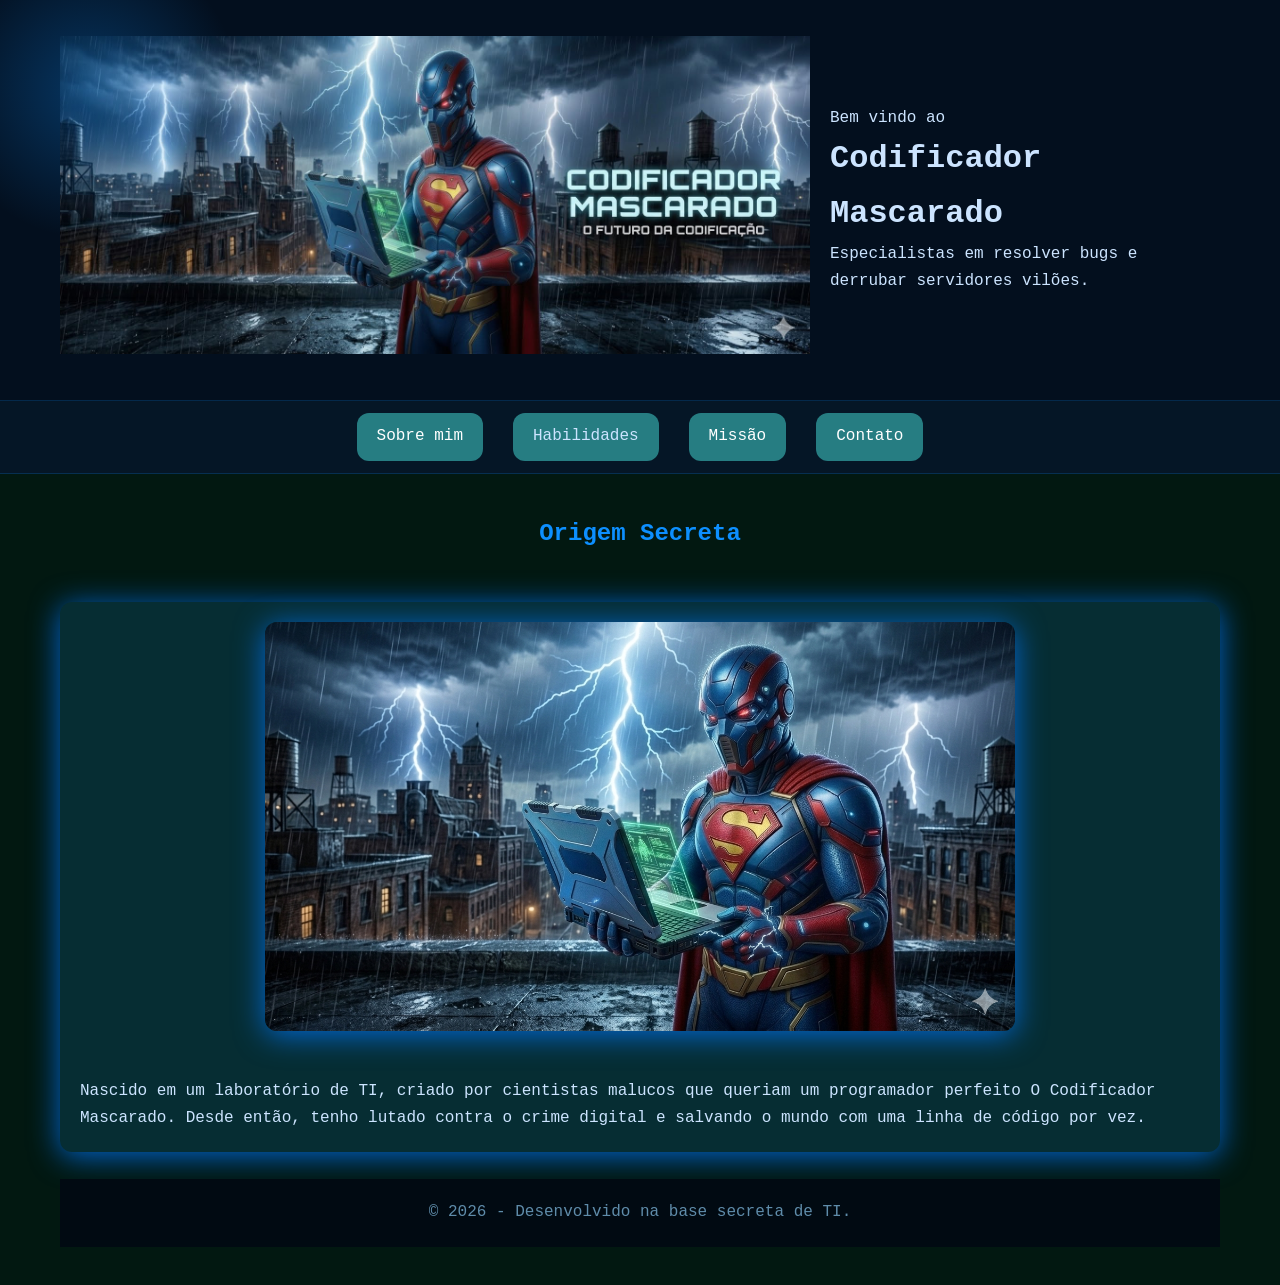
<file: index.html>
<!DOCTYPE html>
 <html lang="pt-br"> <head>
    <meta charset="UTF-8"> <meta name="viewport" content="width=device-width, initial-scale=1.0">
     <title>Perfil de Super-Herói | Recrutamento</title>
     <link rel="stylesheet" href="style.css">
</head>

<body>

    <header class="container-cabecalho">
        <div class = cabecalho-inner>
            <a href="index.html" class = "logo-link">
                <img src="imagens/codificador.jpg  " alt="Logo do programador" title="Codificador Mascarado" width="750">
            </a>
            <div class="cabecalho-texto">
                <h4></h4>
                <span class="cabecalho-label">Bem vindo ao</span>
                <h1 class="cabecalho-titulo">Codificador Mascarado</h1>
                <p>Especialistas em resolver bugs e derrubar servidores vilões.</p>
            </div>
        </div>        
    </header> 

        <div class="container-navegacao">        
                <a href="index.html" class="btn-primary">Sobre mim</a>
                <a href="habilidades.html" class="btn-secondary">Habilidades</a>
                <a href="missao.html" class="btn-tertiary">Missão</a>
                <a href="contato.html" class="btn-quaternary">Contato</a>
        </div>

        <section class="container-sobre-mim">
            <h2>Origem Secreta</h2><br>
            <article class="servico">              
                <img src="imagens/herói-mascarado.png" alt="Logo do Herói" class="icone" width="750">
                <p class="servico-texto"><br>
                    Nascido em um laboratório de TI, criado por cientistas
                     malucos que queriam um programador perfeito <span class="servico-texto-realce">O Codificador Mascarado</span>. 
                     Desde então, tenho lutado contra o crime digital e salvando o mundo com uma linha de código por vez.
                    </p>
            </article> <br> 


    <footer>
        <p>&copy; 2026 - Desenvolvido na base secreta de TI.</p>
    </footer>

</body>
</html>
</file>
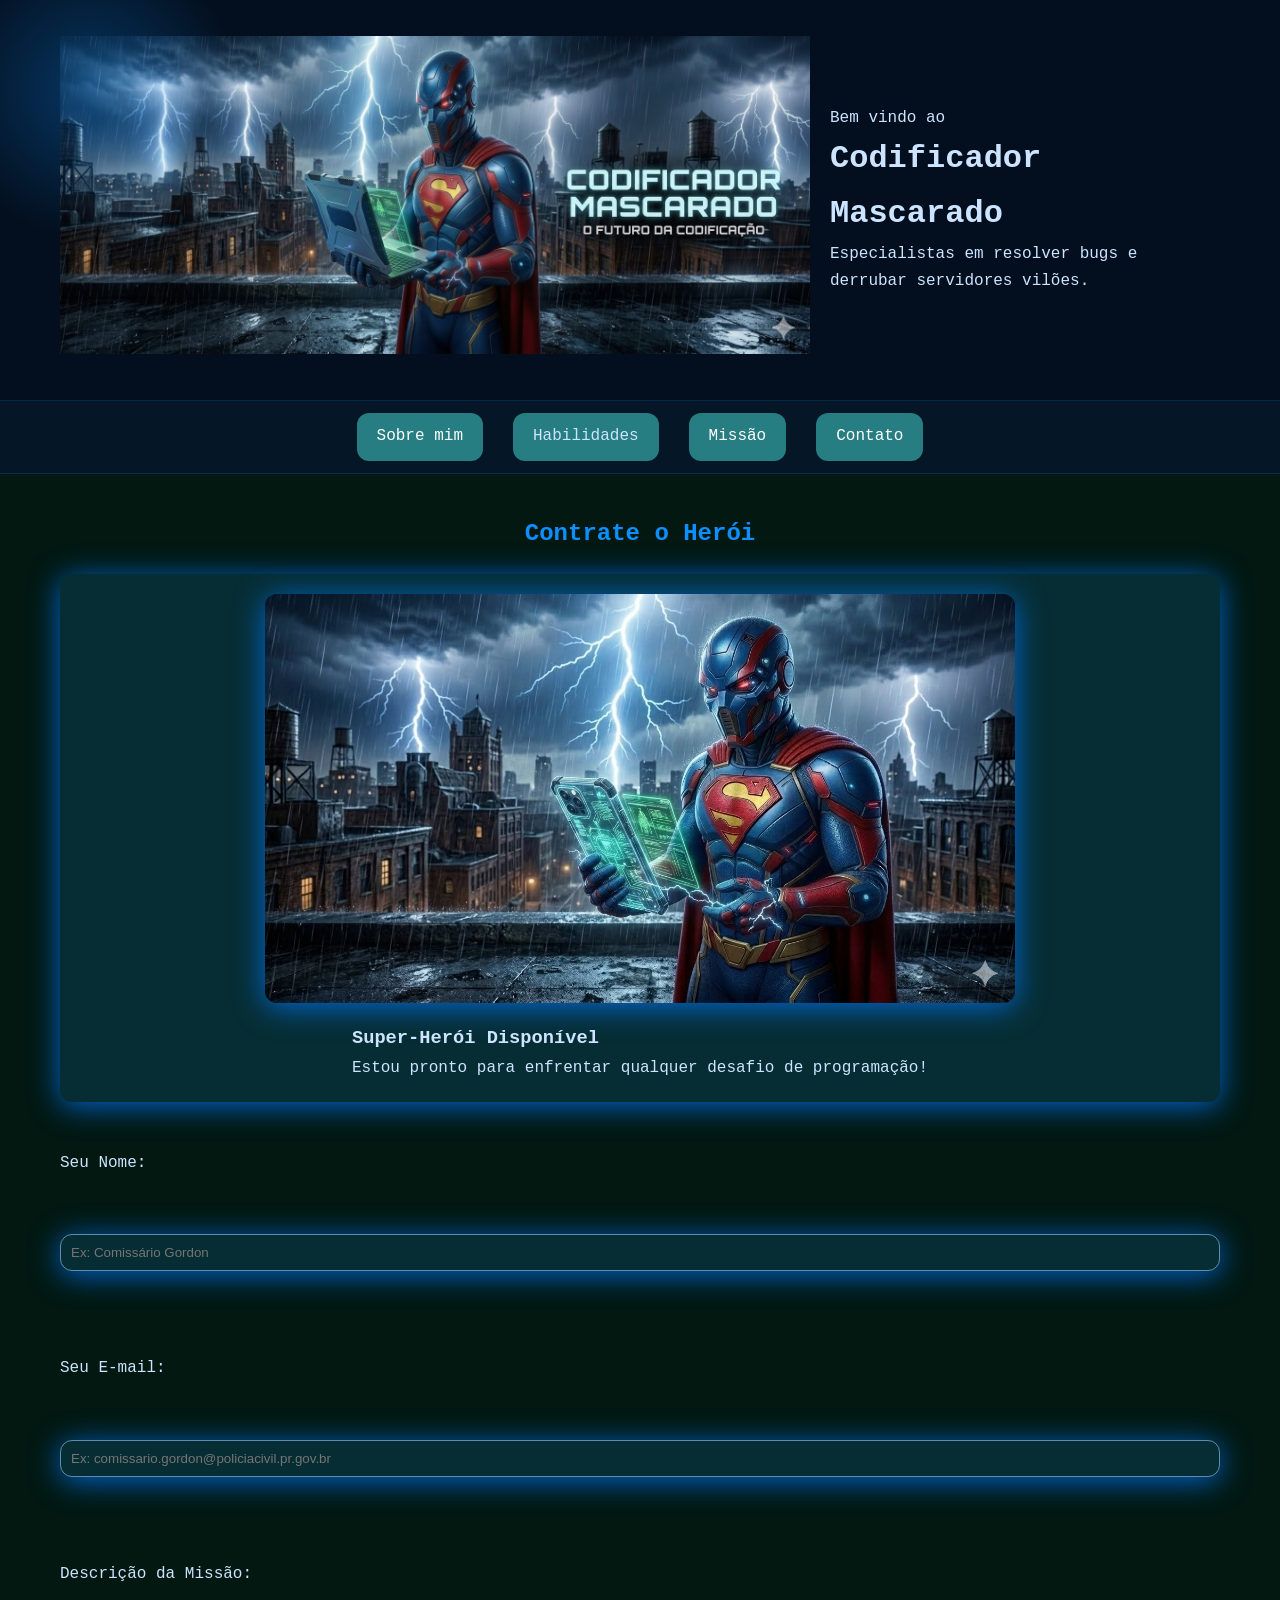
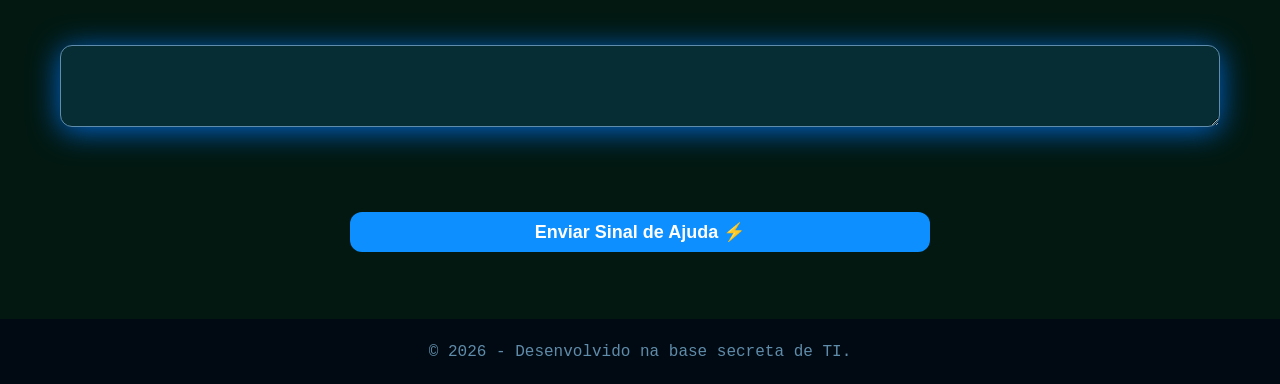
<file: contato.html>
<!DOCTYPE html>
 <html lang="pt-br"> <head>
    <meta charset="UTF-8"> <meta name="viewport" content="width=device-width, initial-scale=1.0">
     <title>Perfil de Super-Herói | Recrutamento</title>
     <link rel="stylesheet" href="style.css">
</head>

<body>

    <header class="container-cabecalho">
        <div class = cabecalho-inner>
            <a href="index.html" class = "logo-link">
                <img src="imagens/codificador.jpg  " alt="Logo do programador" title="Codificador Mascarado" width="750">
            </a>
            <div class="cabecalho-texto">
                <h4></h4>
                <span class="cabecalho-label">Bem vindo ao</span>
                <h1 class="cabecalho-titulo">Codificador Mascarado</h1>
                <p>Especialistas em resolver bugs e derrubar servidores vilões.</p>
            </div>
        </div>        
    </header> 

         <div class="container-navegacao">        
                <a href="index.html" class="btn-primary">Sobre mim</a>
                <a href="habilidades.html" class="btn-secondary">Habilidades</a>
                <a href="missao.html" class="btn-tertiary">Missão</a>
                <a href="contato.html" class="btn-quaternary">Contato</a>
        </div>
        <section class="container-contato">
            <h2>Contrate o Herói</h2>
            <article class="servico">
                <img src="imagens/contato.jpg" alt="Fale com o Herói" class="icone" width="750">
                <div class="servico-info">
                    <h3>Super-Herói Disponível</h3>
                    <p>Estou pronto para enfrentar qualquer desafio de programação!</p>
                </div>
            </article> <br>

            <form action="#">
                <label for="nome">Seu Nome:</label><br>
                <input type="text" id="nome" name="nome" placeholder="Ex: Comissário Gordon" required>
                <br><br>
                <label for="email">Seu E-mail:</label><br>
                <input type="email" id="email" name="email" placeholder="Ex: comissario.gordon@policiacivil.pr.gov.br" required>
                <br><br>
                <label for="missao-txt">Descrição da Missão:</label><br>
                <textarea id="missao-txt" rows="4" cols="30"></textarea>
                <br><br>

                <button type="submit">Enviar Sinal de Ajuda ⚡</button>
            </form>
        </section> <br>
    <footer>
        <p>&copy; 2026 - Desenvolvido na base secreta de TI.</p>
    </footer>

</body>
</html>
</file>
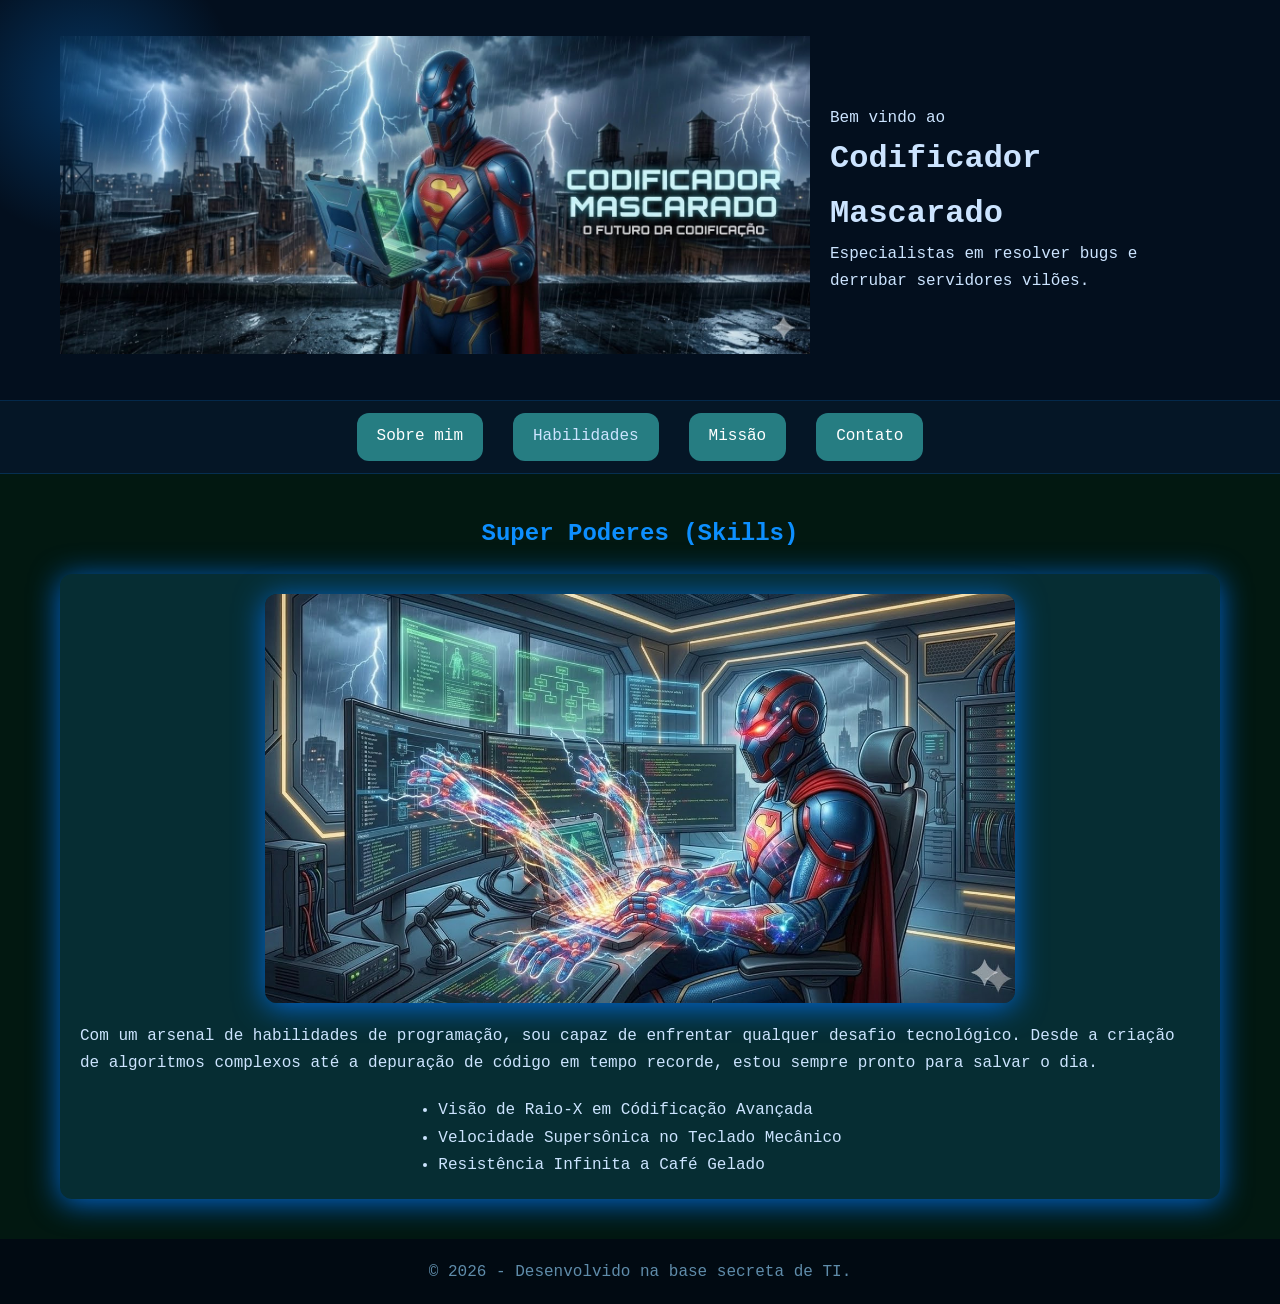
<file: habilidades.html>
<!DOCTYPE html>
 <html lang="pt-br"> <head>
    <meta charset="UTF-8"> <meta name="viewport" content="width=device-width, initial-scale=1.0">
     <title>Perfil de Super-Herói | Recrutamento</title>
     <link rel="stylesheet" href="style.css">
</head>
<body>         
   <header class="container-cabecalho">
        <div class = cabecalho-inner>
            <a href="index.html" class = "logo-link">
                <img src="imagens/codificador.jpg  " alt="Logo do programador" title="Codificador Mascarado" width="750">
            </a>
            <div class="cabecalho-texto">
                <h4></h4>
                <span class="cabecalho-label">Bem vindo ao</span>
                <h1 class="cabecalho-titulo">Codificador Mascarado</h1>
                <p>Especialistas em resolver bugs e derrubar servidores vilões.</p>
            </div>
        </div>        
    </header> 
         <div class="container-navegacao">        
                <a href="index.html" class="btn-primary">Sobre mim</a>
                <a href="habilidades.html" class="btn-secondary">Habilidades</a>
                <a href="missao.html" class="btn-tertiary">Missão</a>
                <a href="contato.html" class="btn-quaternary">Contato</a>
        </div>
     <section class="container-habilidades">
            <h2>Super Poderes (Skills)</h2>
            <article class="servico">              
                <img src="imagens/poderes.jpg" alt="Habilidades do Herói" class="icone" width="750">
                <p class="servico-texto">
                    Com um arsenal de habilidades de programação, sou capaz de enfrentar qualquer desafio tecnológico. 
                    Desde a criação de algoritmos complexos até a depuração de código em tempo recorde, estou sempre pronto para salvar o dia.
                    </p>                               
                    <ul>
                        <li>Visão de Raio-X em Códificação Avançada</li>
                        <li>Velocidade Supersônica no Teclado Mecânico</li>
                        <li>Resistência Infinita a Café Gelado</li>
                    </ul>
             </article>
        </section>
    <footer>
        <p>&copy; 2026 - Desenvolvido na base secreta de TI.</p>
    </footer>

</body>
</html>
</file>
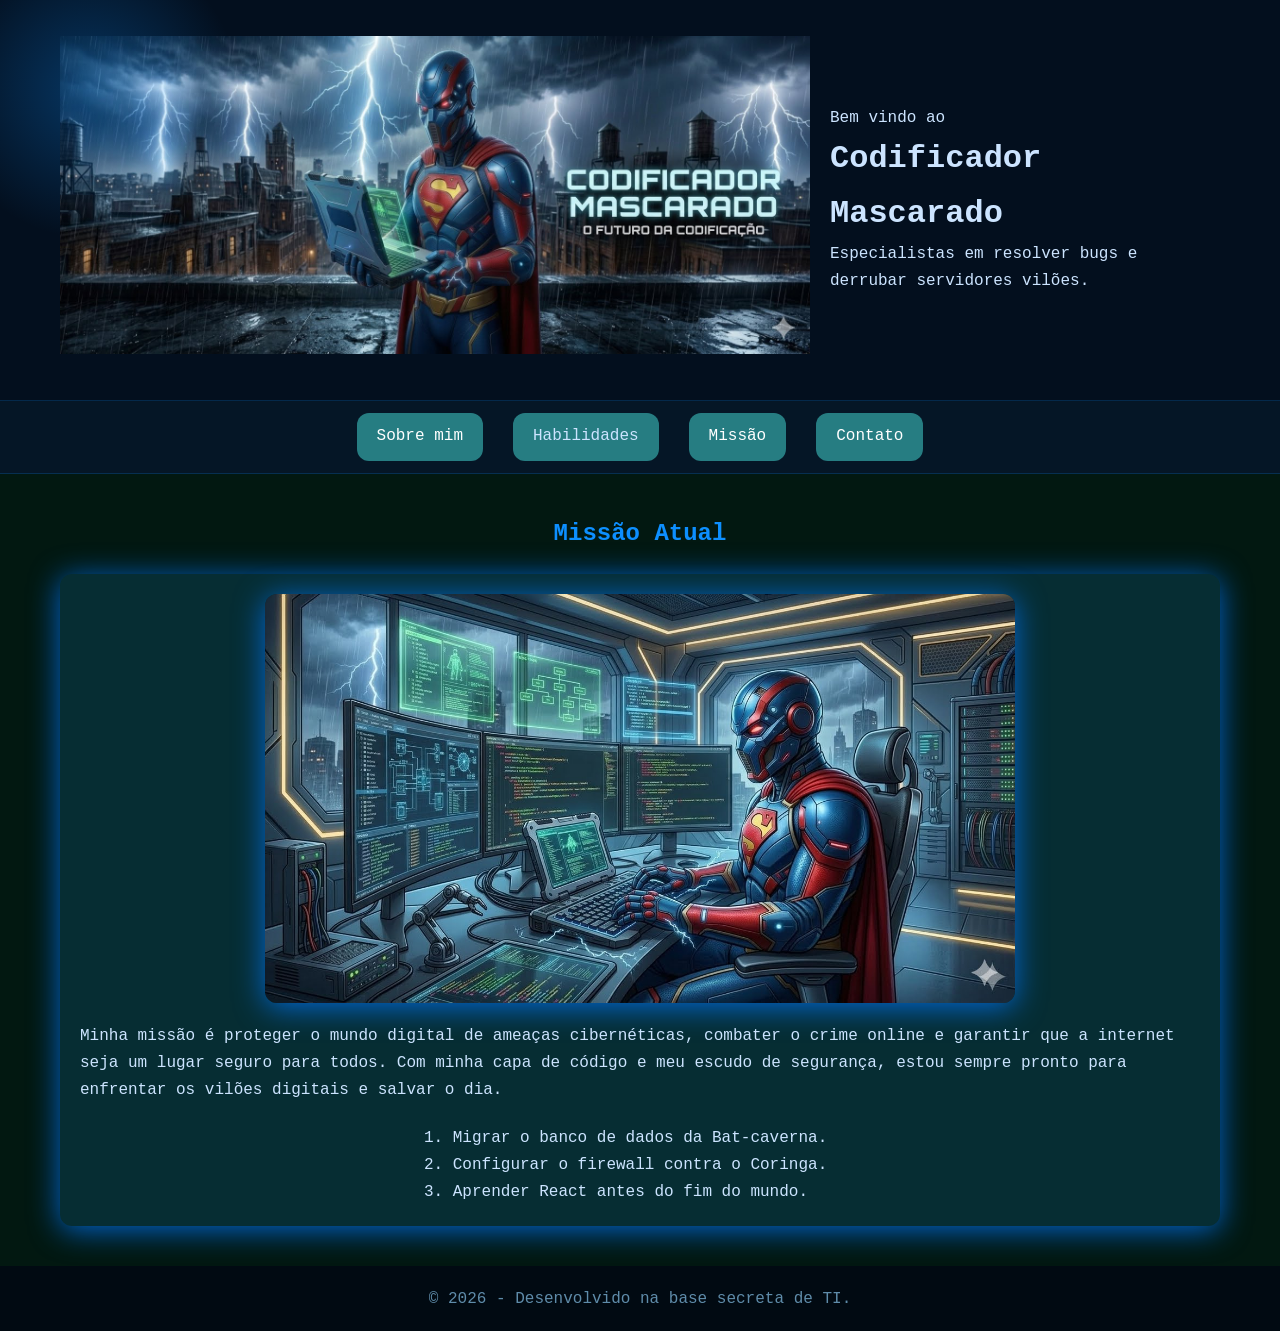
<file: missao.html>
<!DOCTYPE html>
 <html lang="pt-br"> <head>
    <meta charset="UTF-8"> <meta name="viewport" content="width=device-width, initial-scale=1.0">
     <title>Perfil de Super-Herói | Recrutamento</title>
     <link rel="stylesheet" href="style.css">
</head>

<body>

    <header class="container-cabecalho">
        <div class = cabecalho-inner>
            <a href="index.html" class = "logo-link">
                <img src="imagens/codificador.jpg  " alt="Logo do programador" title="Codificador Mascarado" width="750">
            </a>
            <div class="cabecalho-texto">
                <h4></h4>
                <span class="cabecalho-label">Bem vindo ao</span>
                <h1 class="cabecalho-titulo">Codificador Mascarado</h1>
                <p>Especialistas em resolver bugs e derrubar servidores vilões.</p>
            </div>
        </div>        
    </header>
         <div class="container-navegacao">        
                <a href="index.html" class="btn-primary">Sobre mim</a>
                <a href="habilidades.html" class="btn-secondary">Habilidades</a>
                <a href="missao.html" class="btn-tertiary">Missão</a>
                <a href="contato.html" class="btn-quaternary">Contato</a>
        </div>
 <section class="container-missao">
            <h2>Missão Atual</h2>
            <article class="servico">              
                <img src="imagens/missao.jpg" alt="Missão do Herói" class="icone" width="750">
                <p class="servico-texto">
                    Minha missão é proteger o mundo digital de ameaças cibernéticas, combater o crime online e garantir que a internet seja um lugar seguro para todos. 
                    Com minha capa de código e meu escudo de segurança, estou sempre pronto para enfrentar os vilões digitais e salvar o dia.
                    </p>      
                                
                    <ol>
                        <li>Migrar o banco de dados da Bat-caverna.</li>
                        <li>Configurar o firewall contra o Coringa.</li>
                        <li>Aprender React antes do fim do mundo.</li>
                    </ol>
             </article>
        </section>
    <footer>
        <p>&copy; 2026 - Desenvolvido na base secreta de TI.</p>
    </footer>

</body>
</html>
</file>
<file: style.css>
/* Variáveis globais */
:root{
    --cor-fundo-escuro:#021811;
    --cor-fundo-medio:#042e1a;
    --cor-fundo-card:#062d33;
    --cor-fundo-nav:#051626;
    --cor-fundo-cabecalho:#030f1e;
    --cor-fundo-rodape:#010a12;
    --cor-primaria:#0d8fff;
    --cor-primaria-hover:#3aaeff;
    --cor-acento:#00d4ff;
    --cor-texto:#cce4ff;
    --cor-texto-fraco:#5f8caa;
    --cor-branco:#ffffff;
    --cor-erro:#ff6b6b;
    --cor-sucesso:#4ade80;
    --fonte-principal:'Exo 2 ',monospace;
    --fonte-mono :'jetbrains mono', monospace;
    --raio-borda :12px;
    --sombra-card : 0 4px 30px rgba(0, 120, 255, 0.8);
    --sombra-brilho : 0 0 200px rgba(13, 143, 255,0.25);

    /* Reseta base */
    *,
    *::before,
    *::after{
        margin:0;
        padding: 0;
        box-sizing: border-box;
    }
        /* corpo da página */
        body{
            font-family: var(--fonte-principal);
            background-color: var(--cor-fundo-escuro);
            color:var(--cor-texto);
            line-height: 1.7;
            -webkit-font-smoothing:antialiased;
            /* Cabeçalho */        
    }
    .container-cabecalho{
        background-color: var(--cor-fundo-cabecalho);
        padding:36px 60px ;
        border-bottom: 1px solid rgba(13, 143, 255,0.2);
        position: relative;
        overflow: hidden;
    }
        .container-cabecalho::before{
            content: '';
            position: absolute;
            top: -60px;
            left: -60px;
            width: 300px;
            height: 300px;
            background: radial-gradient(circle at center , rgba(13, 143, 255, 0.3)0% ,transparent 70%);
            pointer-events: none;
        }
        /* Logo e texto lado a lado */
        .cabecalho-inner{
            display: flex;
            align-items: center;
            gap: 20px;
            max-width: 1200px;
            margin: 0 auto;

        }
        .container-navegacao{
            background-color: var(--cor-fundo-nav);
            padding: 12px 60px;
            display: flex;
            gap: 30px;
            border-bottom: 1px solid rgba(13, 143, 255,0.2);
            justify-content: center;
        }
        .btn-primary{
            background-color:  #319ea0c2;
            color: var(--cor-branco);
            padding: 10px 20px;
            border-radius: var(--raio-borda);
            text-decoration: none;
            transition: background-color 0.3s ease;
        }
        .btn-secondary{
            background-color:  #319ea0c2;
            color: var(--cor-texto);
            padding: 10px 20px;
            border-radius: var(--raio-borda);
            text-decoration: none;
            transition: background-color 0.3s ease;
        }
        .btn-tertiary{
            background-color:  #319ea0c2;
            color: var(--cor-branco);
            padding: 10px 20px;
            border-radius: var(--raio-borda);
            text-decoration: none;
            transition: background-color 0.3s ease;
        }
        .btn-quaternary{
            background-color: #319ea0c2;
            color: var(--cor-branco);
            padding: 10px 20px;
            border-radius: var(--raio-borda);
            text-decoration: none;
            transition: background-color 0.3s ease;
        }
        .container-navegacao a:hover{
            background-color: var(--cor-primaria-hover);

        }
        .container-sobre-mim{
            max-width: 1200px;
            margin: 40px auto;
            padding: 0 20px;
        }
        .container-sobre-mim h2{
            color: var(--cor-primaria);
            margin-bottom: 20px;
            text-align: center;
        }
        .container-sobre-mim .servico{
            background-color: var(--cor-fundo-card);
            padding: 20px;
            border-radius: var(--raio-borda);
            box-shadow: var(--sombra-card);
            display: flex;
            align-items: center;
            gap: 20px;
        }
        .servico {
            flex-direction: column;
        }
        .container-sobre-mim .servico p{
            flex: 1;
        }
        .container-sobre-mim .servico img{
            align-items: center;
            border: 4px solid var(rgba(39, 25, 84, 0));
            border-radius: var(--raio-borda);
            box-shadow: var(--sombra-card);
        }
         /* Container de habilidades */
         .container-habilidades{
            max-width: 1200px;
            margin: 40px auto;
            padding: 0 20px;
        }
        .container-habilidades img{
            align-items: center;
            border: 4px solid var(rgba(39, 25, 84, 0));
            border-radius: var(--raio-borda);
            box-shadow: var(--sombra-card);}
        .container-habilidades h2{
            color: var(--cor-primaria);
            margin-bottom: 20px;
            text-align: center;
        }
        .container-habilidades .servico{
            background-color: var(--cor-fundo-card);
            padding: 20px;
            border-radius: var(--raio-borda);
            box-shadow: var(--sombra-card);
            display: flex;
             align-items: center;
            gap: 20px;
        }
        .container-habilidades .servico img{ 
            align-items: center;
            border: 4px solid var(rgba(39, 25, 84, 0));
            border-radius: var(--raio-borda);
            box-shadow: var(--sombra-card);
    
        }
            /* Container de missão */
        .container-missao{
             max-width: 1200px;
            margin: 40px auto;
            padding: 0 20px;
        }
        .container-missao h2{
            color: var(--cor-primaria);
            margin-bottom: 20px;
            text-align: center;
        }
        .container-missao .servico{
            background-color: var(--cor-fundo-card);
            padding: 20px;
            border-radius: var(--raio-borda);
            box-shadow: var(--sombra-card);
            display: flex;
            align-items: center;
            gap: 20px;
        }
        .container-missao img{ 
            align-items: center;
            border: 4px solid var(rgba(39, 25, 84, 0));
            border-radius: var(--raio-borda);
            box-shadow: var(--sombra-card);
        }
        .container-contato{
            max-width: 1200px;
            margin: 40px auto;
            padding: 0 20px;
        }
        .container-contato h2{
            color: var(--cor-primaria);
            margin-bottom: 20px;
            text-align: center;
        }
        .container-contato .servico{
            background-color: var(--cor-fundo-card);
            padding: 20px;
            border-radius: var(--raio-borda);
            box-shadow: var(--sombra-card);
            display: flex;
            align-items: center;
            gap: 20px;
        }
        .container-contato img{ 
            align-items: center;
            border: 4px solid var(rgba(39, 25, 84, 0));
            border-radius: var(--raio-borda);
            box-shadow: var(--sombra-card);
        }
        .container-contato form{
            display: flex;
            flex-direction: column;
            gap: 15px;
            margin-top: 20px;
        }
        .label{
            font-weight: bold;
            color: var(--cor-texto-fraco);
            background-color: var(--cor-fundo-card);
            padding: 10px;
            border-radius: var(--raio-borda);
            box-shadow: var(--sombra-card);
        }
        .container-contato form input{
            padding: 10px;
            border-radius: var(--raio-borda);
            border: 1px solid var(--cor-texto-fraco);
            background-color: var(--cor-fundo-card);
            color: var(--cor-texto);
            box-shadow: var(--sombra-card);
        }
        .container-contato form textarea{
            padding: 10px;
            border-radius: var(--raio-borda);
            border: 1px solid var(--cor-texto-fraco);
            background-color: var(--cor-fundo-card);
            color: var(--cor-texto);
            box-shadow: var(--sombra-card);
        }
        .container-contato form button{
            position: relative;
            justify-content: center;
            display: flex;
            align-items: center;
            width: 50%;
            height: 40px;
            align-self: flex-start;
            background-color: var(--cor-primaria);
            color: var(--cor-branco);
            padding: 20px 20px;
            border-radius: var(--raio-borda);
            border: none;
            cursor: pointer;
            transition: background-color 0.3s ease;
            margin: 0 auto;
            text-decoration: none;
        }
        .container-contato form button[type="submit"]{
           font-size: 18px;
           font-weight: bold;
        }
    footer{
            background-color: var(--cor-fundo-rodape);
            text-align: center;
            padding: 20px;
            color: var(--cor-texto-fraco);
         }

}
</file>
